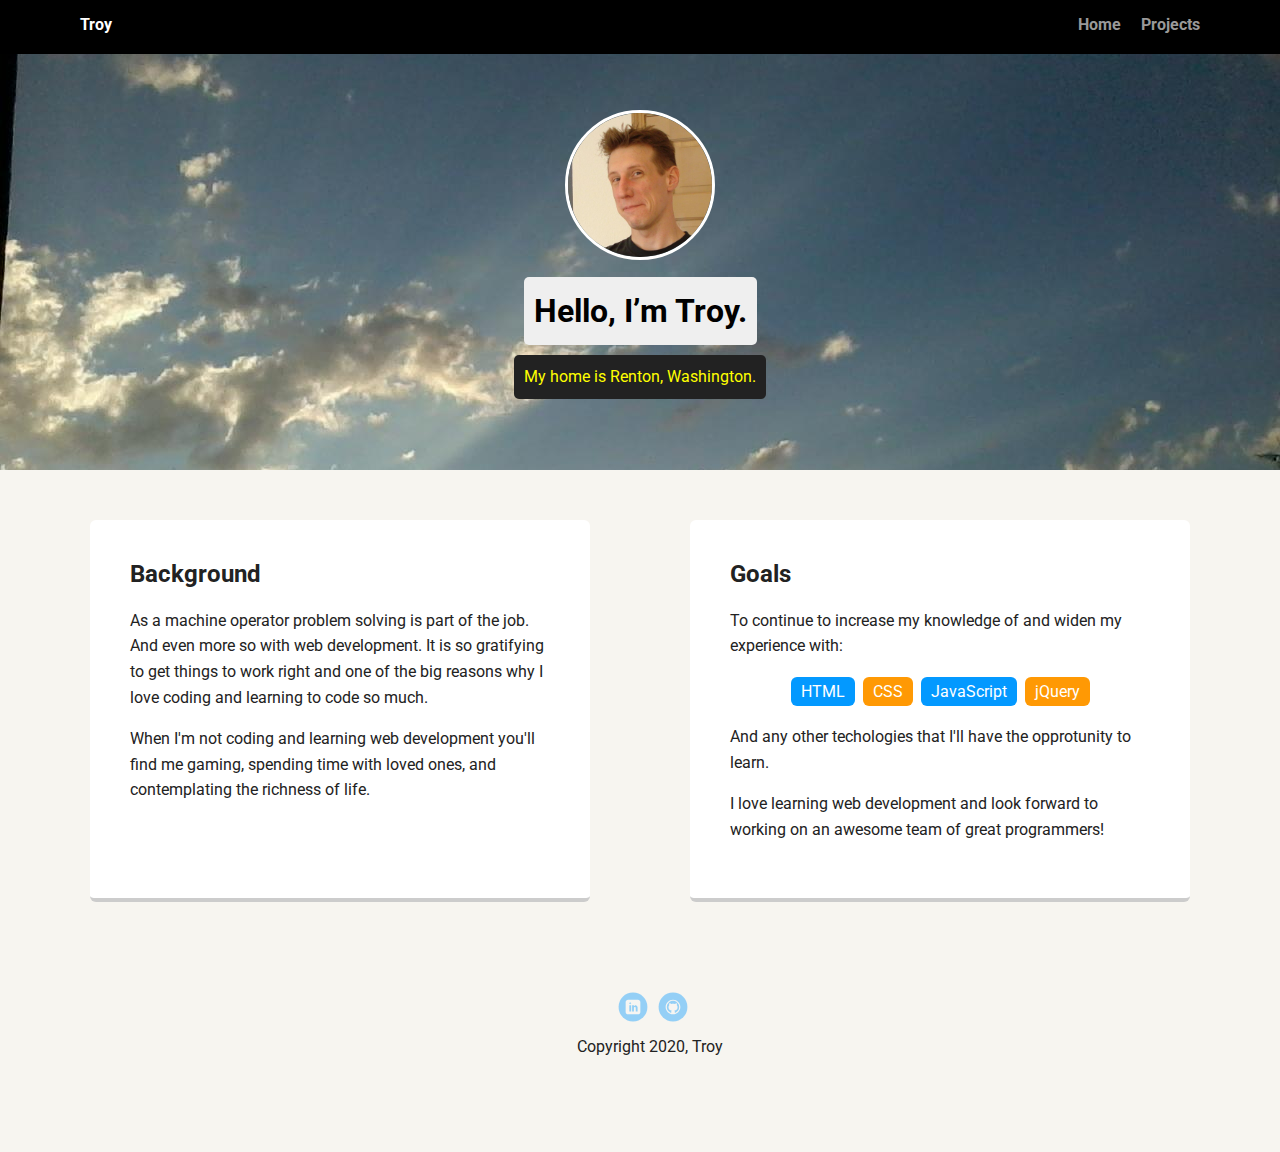
<file: index.html>
<!doctype html>
<html lang="en">
<head>
  <meta charset="utf-8">
  <title>Troy's Profile</title>
  <meta name="viewport" content="width=device-width, initial-scale=1.0">
  <link rel="stylesheet" href="styles.css">
  <link href="https://fonts.googleapis.com/css?family=Muli%7CRoboto:400,300,500,700,900" rel="stylesheet">
</head>
  <body>

    <!-- <div class="main-nav"> -->
    <nav class="main-nav">
      <ul class="nav">
        <li class="name">Troy</li>
        <li><a href="index.html">Home</a></li>
        <li><a href="projects.html">Projects</a></li>
      </ul>
    </nav>
    <!-- </div> -->

    <header>
      <img src="images/me-and-me.jpg" alt="Troy" class="profile-image">
      <h1 class="tag name">Hello, I’m Troy.</h1>
      <p class="tag location">My home is Renton, Washington.</p>
    </header>

    <main class="flex">
      <section class="card">
        <h2>Background</h2>
        <!-- <p>I’m an aspiring web designer who loves everything about the web. I've lived in lots of different places and have worked in lots of different jobs. I’m excited to bring my life experience to the process of building fantastic looking websites.</p> -->
        <p>As a machine operator problem solving is part of the job. And even more so with web development. It is so gratifying to get things to work right and one of the big reasons why I love coding and learning to code so much.</p>
        <!-- <p>I’ve been a professional cook and gardener and am a life-long learner who's always interested in expanding my skills.</p> -->
        <p>When I'm not coding and learning web development you'll find me gaming, spending time with loved ones, and contemplating the richness of life.</p>
      </section>

      <section class="card">
        <h2>Goals</h2>
        <!-- <p>I want to master the process of building web sites and increase my knowledge, skills and abilities in:</p> -->
        <p>To continue to increase my knowledge of and widen my experience with:</p>
        <ul class="skills">
          <li>HTML</li>
          <li>CSS</li>
          <li>JavaScript</li>
          <li>jQuery</li>
          <!-- <li>Ruby</li> -->
          <!-- <li>Rails</li> -->
        </ul>
        <p>And any other techologies that I'll have the opprotunity to learn.</p>
        <!-- <p>I’d like to work for a web design firm helping clients create an impressive online presence.</p> -->
        <p>I love learning web development and look forward to working on an awesome team of great programmers!</p>
      </section>

    </main>
    <footer>
      <ul>
        <!-- <li><a href="https://www.twitter.com" target="_blank" class="social twitter">Twitter</a></li> -->
        <li><a href="https://www.linkedin.com/in/troy-coffindaffer-b6a5921b0/" target="_blank" class="social linkedin">LinkedIn</a></li>
        <li><a href="https://github.com/tcatt71?tab=repositories" target="_blank" class="social github">Github</a></li>
      </ul>
      <p class="copyright">Copyright 2020, Troy</p>
    </footer>
  </body>
</html>
</file>
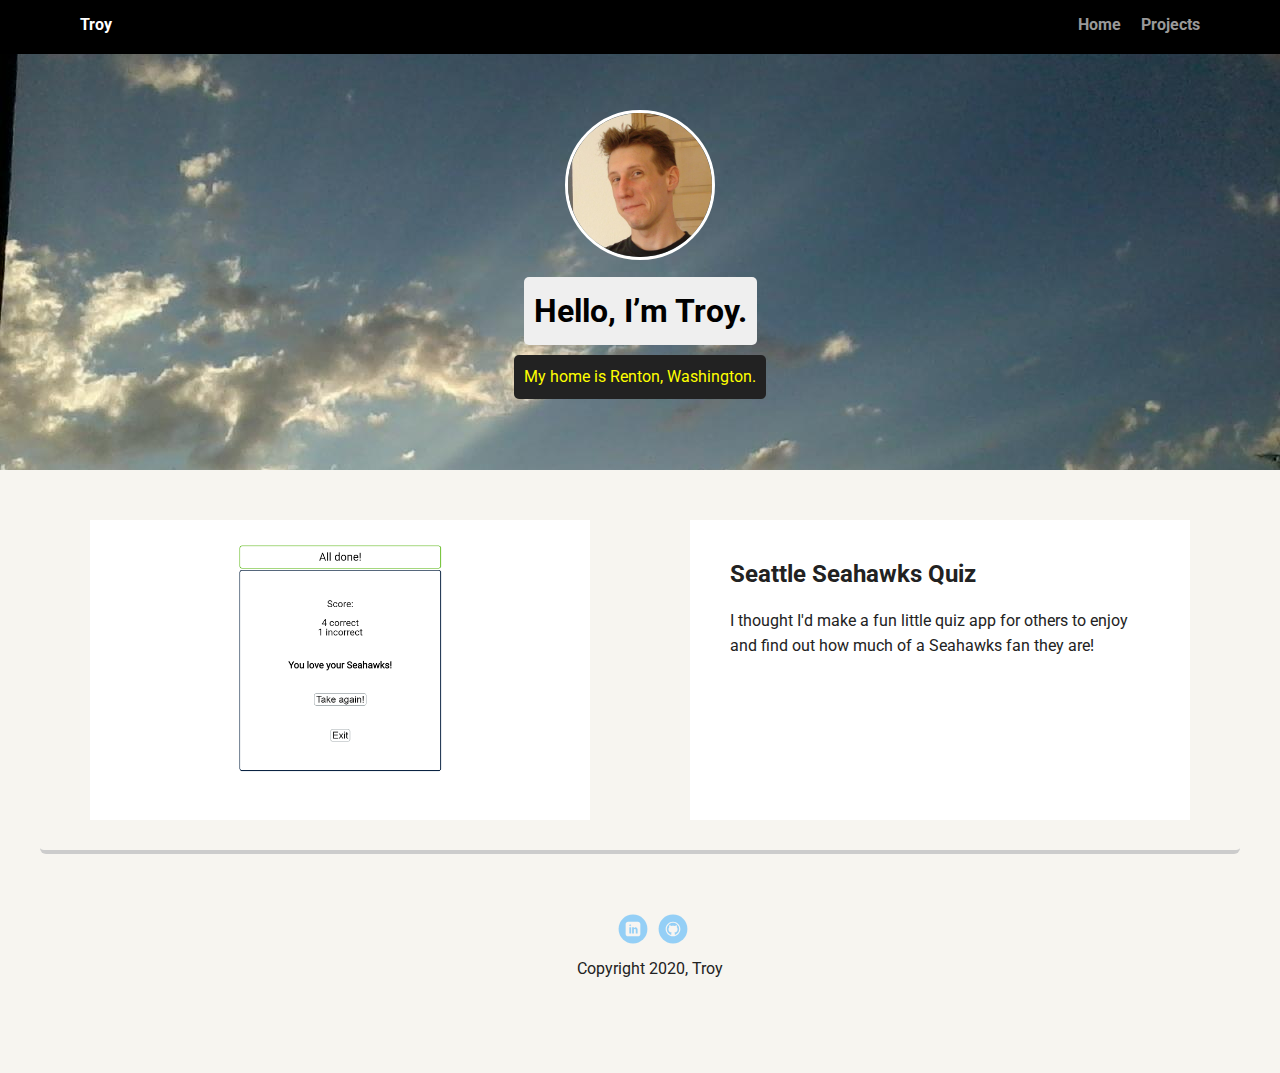
<file: projects.html>
<!DOCTYPE html>
<html lang="en">
<head>
  <meta charset="UTF-8">
  <meta name="viewport" content="width=device-width, initial-scale=1.0">
  <link rel="stylesheet" href="styles.css">
  <link href="https://fonts.googleapis.com/css?family=Muli%7CRoboto:400,300,500,700,900" rel="stylesheet">
  <title>Projects</title>
</head>
<body>

  <!-- <div class="main-nav"> -->
  <nav class="main-nav">
    <ul class="nav">
      <li class="name">Troy</li>
      <li><a href="index.html">Home</a></li>
      <li><a href="projects.html">Projects</a></li>
    </ul>
  </nav>
  <!-- </div> -->

  <header>
    <img src="images/me-and-me.jpg" alt="Troy" class="profile-image">
    <h1 class="tag name">Hello, I’m Troy.</h1>
    <p class="tag location">My home is Renton, Washington.</p>
  </header>

  <main class="flex project-section">
    <!-- I didn't replace this div tag with a section tag because I did not want to add child header element within the div for the design-->
    <div class="card-project">
      <a href="https://tcatt71.github.io/quiz-app-final/" target="_blank"><img src="images/seahawks-quiz-screenshot.png" alt="Seahawks Quiz App screenshot" class="project-screenshot"></a>
    </div>

    <section class="card-project">
      <h2>Seattle Seahawks Quiz</h2>
      <p>I thought I'd make a fun little quiz app for others to enjoy and find out how much of a Seahawks fan they are!</p>
    </section>
  </main>

  <footer>
    <ul>
      <!-- <li><a href="https://www.twitter.com" target="_blank" class="social twitter">Twitter</a></li> -->
      <li><a href="https://www.linkedin.com/in/troy-coffindaffer-b6a5921b0/" target="_blank" class="social linkedin">LinkedIn</a></li>
      <li><a href="https://github.com/tcatt71?tab=repositories" target="_blank" class="social github">Github</a></li>
    </ul>
    <p class="copyright">Copyright 2020, Troy</p>
  </footer>

</body>
</html>
</file>
<file: styles.css>
/* Global Layout Set-up */
* {
  box-sizing: border-box;
}

body {
  margin: 0;
  padding: 0;
  text-align: center;
  font-family: 'Roboto', sans-serif;
  color: #222;
  background: #f7f5f0;
}
/* Link Styles */

a {
  text-decoration: none;
  color: #999;
}
a:hover {
  color: #6633ff;
}

/* Section Styles */

.main-nav {
  width: 100%;
  background: black;
  min-height: 30px;
  padding: 10px;
  position: fixed;
  text-align: center;
}
.nav {
  display: flex;
  justify-content: space-around;
  font-weight: 700;
  list-style-type: none;
  margin: 0 auto;
  padding: 0;
}

.nav .name {
    display: block;
    margin-right: auto;
    color: white;
}
.nav li {
  padding: 5px 10px 10px 10px;
}
.nav a {
  transition: all .5s;
}
.nav a:hover {
  color: white
}

header {
  text-align: center;
  background: url('images/blue-sky-white-clouds.jpg') no-repeat top center ;
  background-size: cover;
  overflow: hidden;
  padding-top: 60px;
}
header {
  line-height: 1.5;
}
header .profile-image {
  margin-top: 50px;
  width: 150px;
  height: 150px;
  border-radius: 50%;
  border: 3px solid white;
  /* transition: all .5s; */
  transition: all .25s;
}
header .profile-image:hover {
  transform: scale(1.2) rotate(5deg);
}
.tag {
  background-color: #efefef;
  color: black;
  padding: 10px;
  border-radius: 5px;
  display: table;
  margin: 10px auto;
}
.location {
  background-color: #222;
  color: yellow;
}
.card {
  margin: 30px;
  padding: 20px 40px 40px;
  max-width: 500px;
  text-align: left;
  background: #fff;
  border-bottom: 4px solid #ccc;
  border-radius: 6px;
  transition: all .5s;
}
.card:hover {
  border-color: #ff99ff;
}

.project-section {
  border-bottom: 4px solid #ccc;
  border-radius: 6px;
  transition: all .5s;
}

.project-section:hover {
  border-color: #ff99ff;
}

.card-project {
  margin: 30px;
  padding: 20px 40px 40px;
  max-width: 500px;
  text-align: left;
  background: #fff;
}

.project-screenshot {
  width: 100%;
}

ul.skills {
  padding: 0;
  text-align: center;
}

.skills li {
  border-radius: 6px;
  display: inline-block;
  background: #ff9904;
  color: white;
  padding: 5px 10px;
  margin: 2px;
}

.skills li:nth-child(odd) {
  background: #0399ff;
}

footer {
  /* width: 100%; */
  min-height: 30px;
  padding: 20px 0 40px 20px;
}

footer .copyright {
  top: -8px;
  font-size: .75em;
}

footer ul {
  list-style-type: none;
  margin: 0;
  padding: 0;
}

footer ul li {
  display: inline-block;
}

a.social {
  display: inline-block;
  text-indent: -9999px;
  margin-left: 5px;
  width: 30px;
  height: 30px;
  background-size: 30px 30px;
  opacity: .4;
  transition: all .5s;
}
a.twitter {
  background-image: url(images/twitter.svg);
}
a.linkedin {
  background-image: url(images/linkedin.svg);
}
a.github {
  background-image: url(images/github.svg);
}
a.social:hover {
  opacity: 1;
}
.clearfix {
  clear: both;
}

/* Styles for larger screens */
@media screen and (min-width: 720px) {

  .flex {
      display: -ms-flexbox;      /* TWEENER - IE 10 */
      display: flex;
      max-width: 1200px;
      -ms-flex-pack: distribute;
      justify-content: space-around;
      margin: 0 auto;
  }

  header {
    min-height: 470px;
  }

  .nav {
    max-width: 1200px;
    padding: 0 30px;
  }


  main {
    padding-top: 20px;
  }

  main p {
    line-height: 1.6em;
  }

  footer {
    font-size: 1.3em;
    max-width: 1200px;
    margin: 40px auto;
  }

}
</file>
